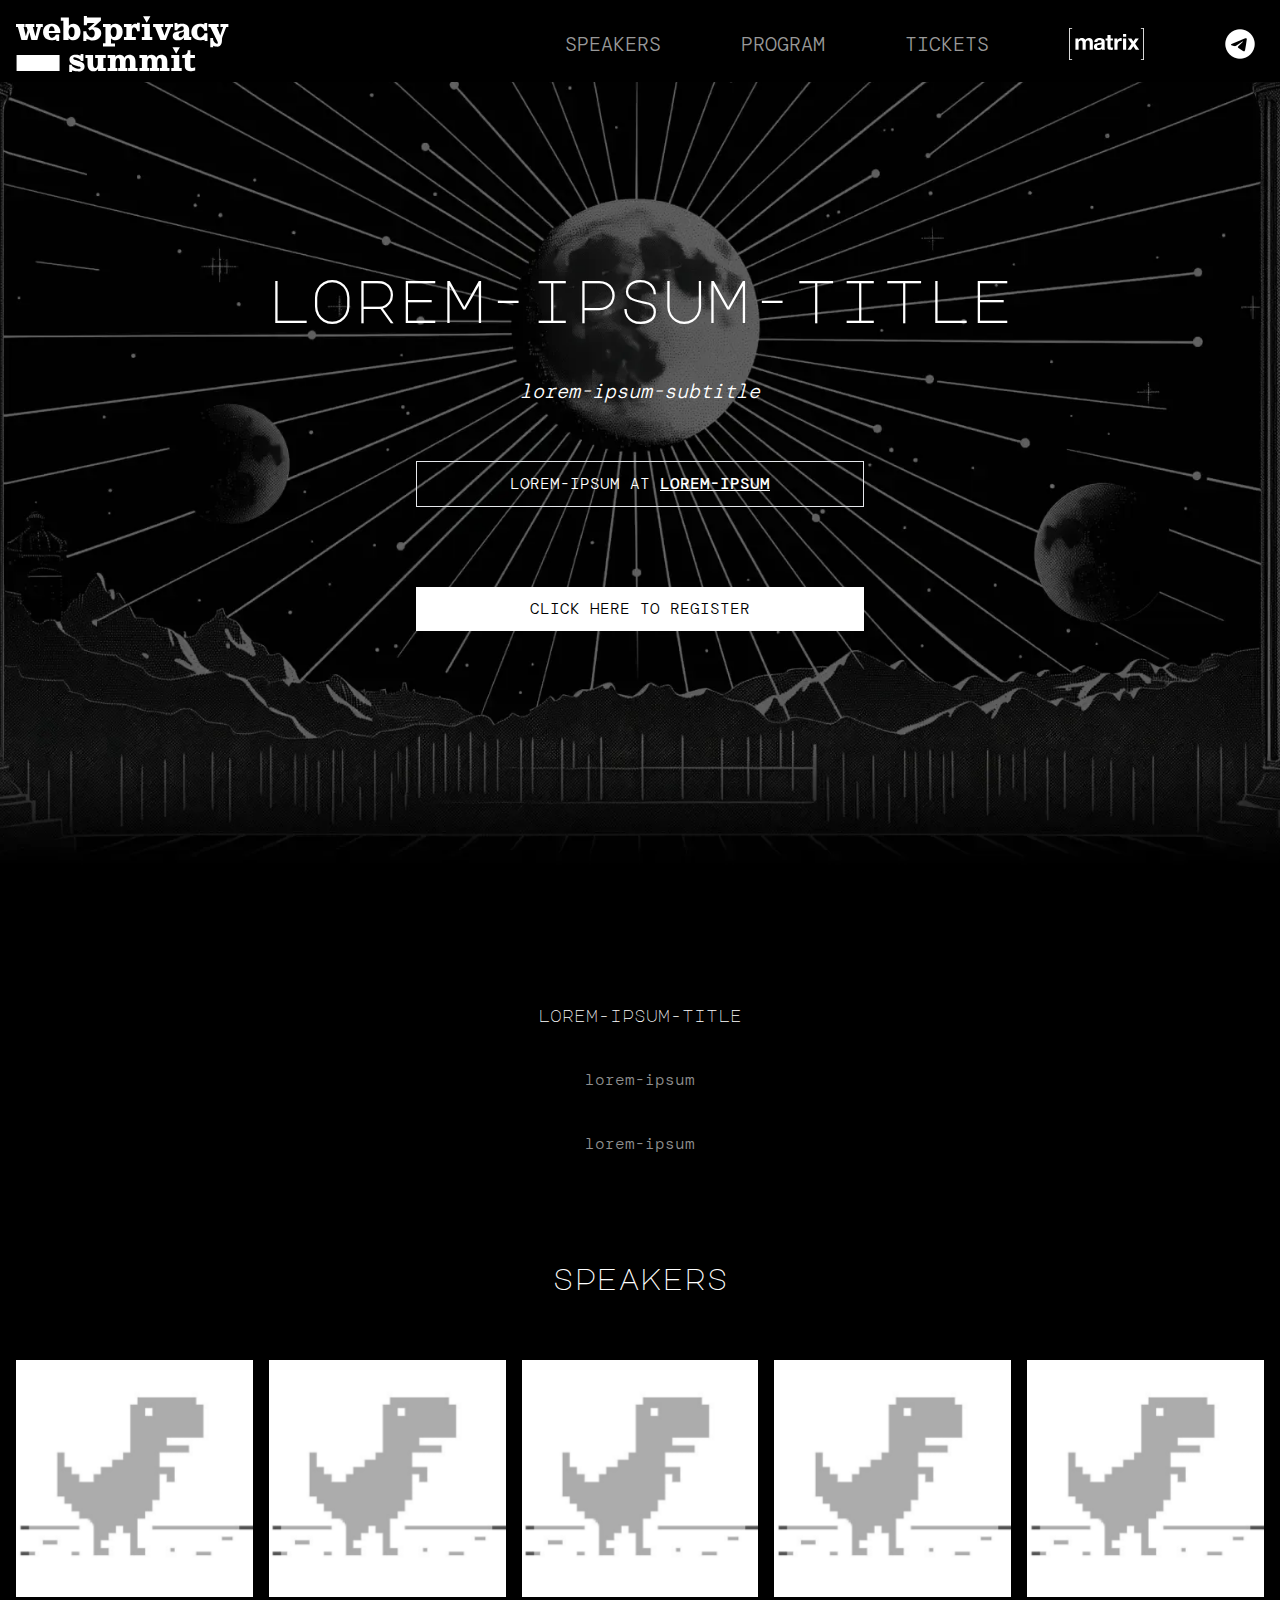
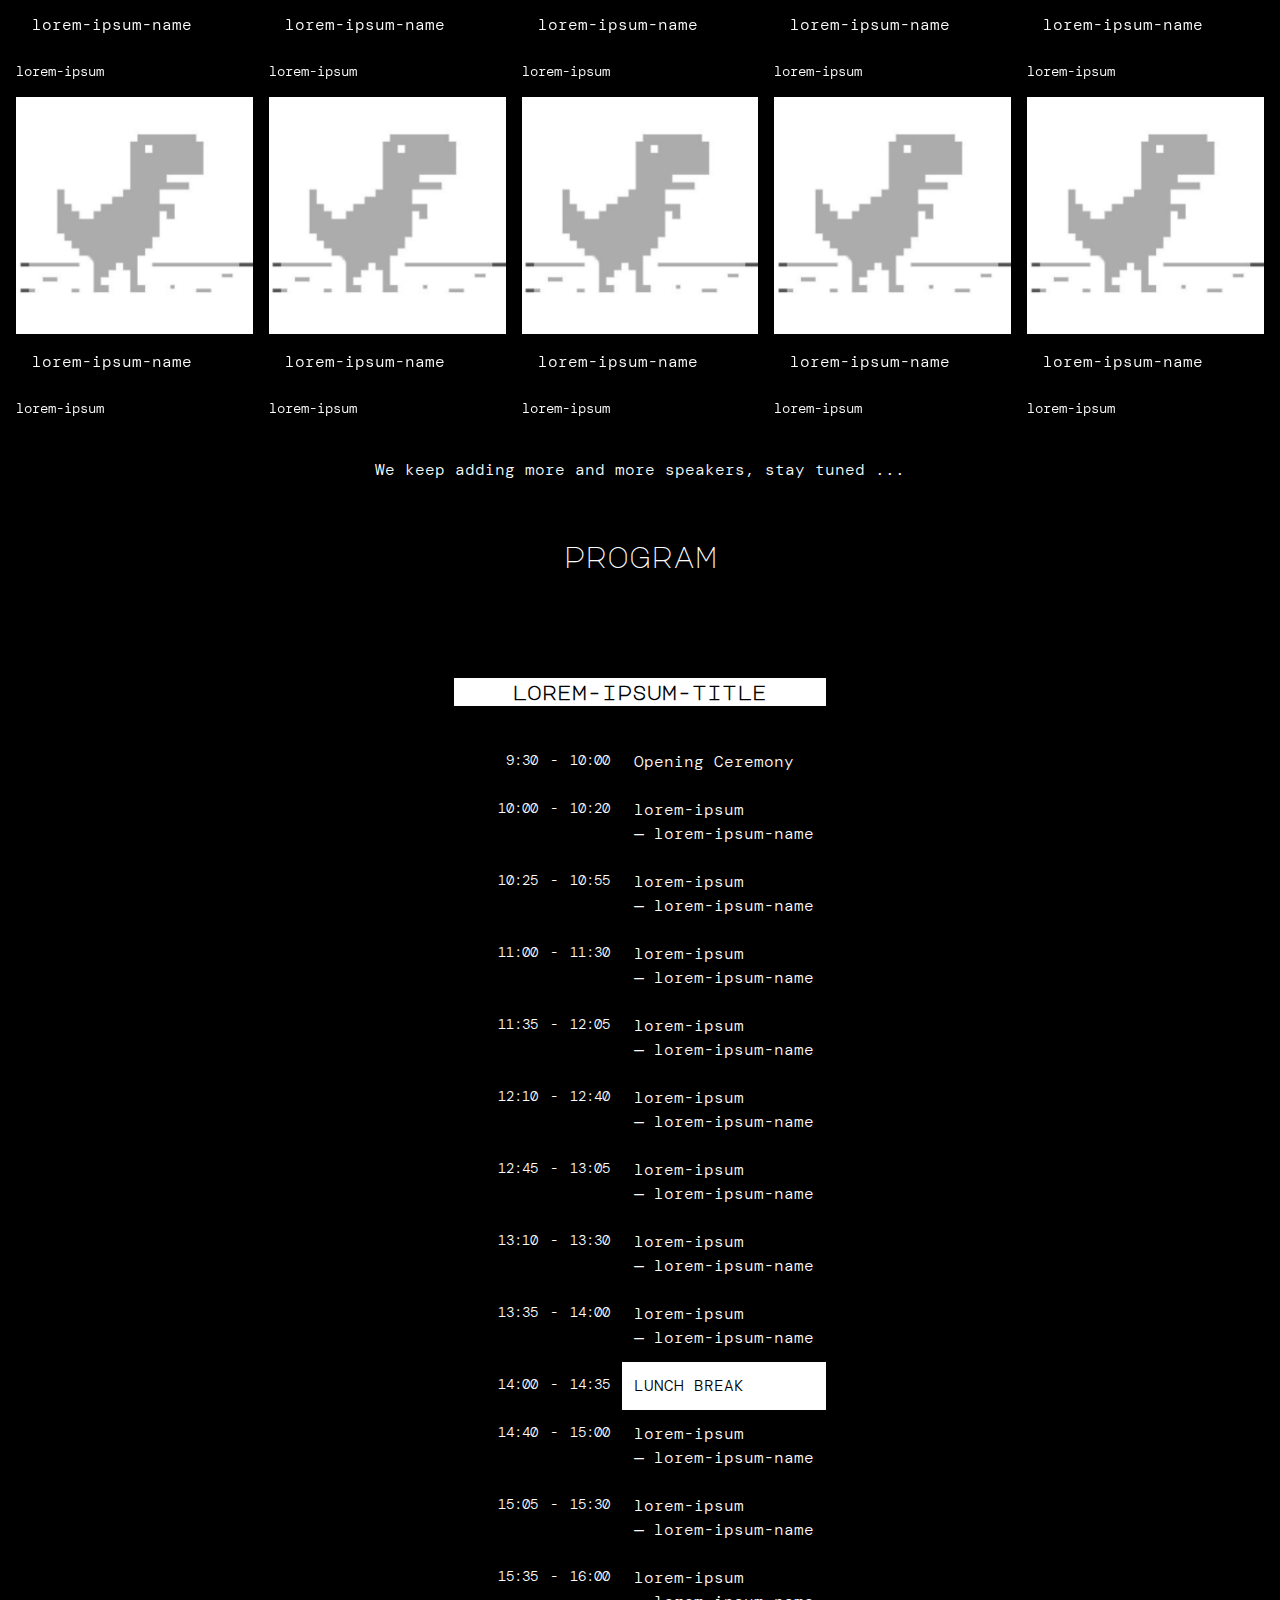
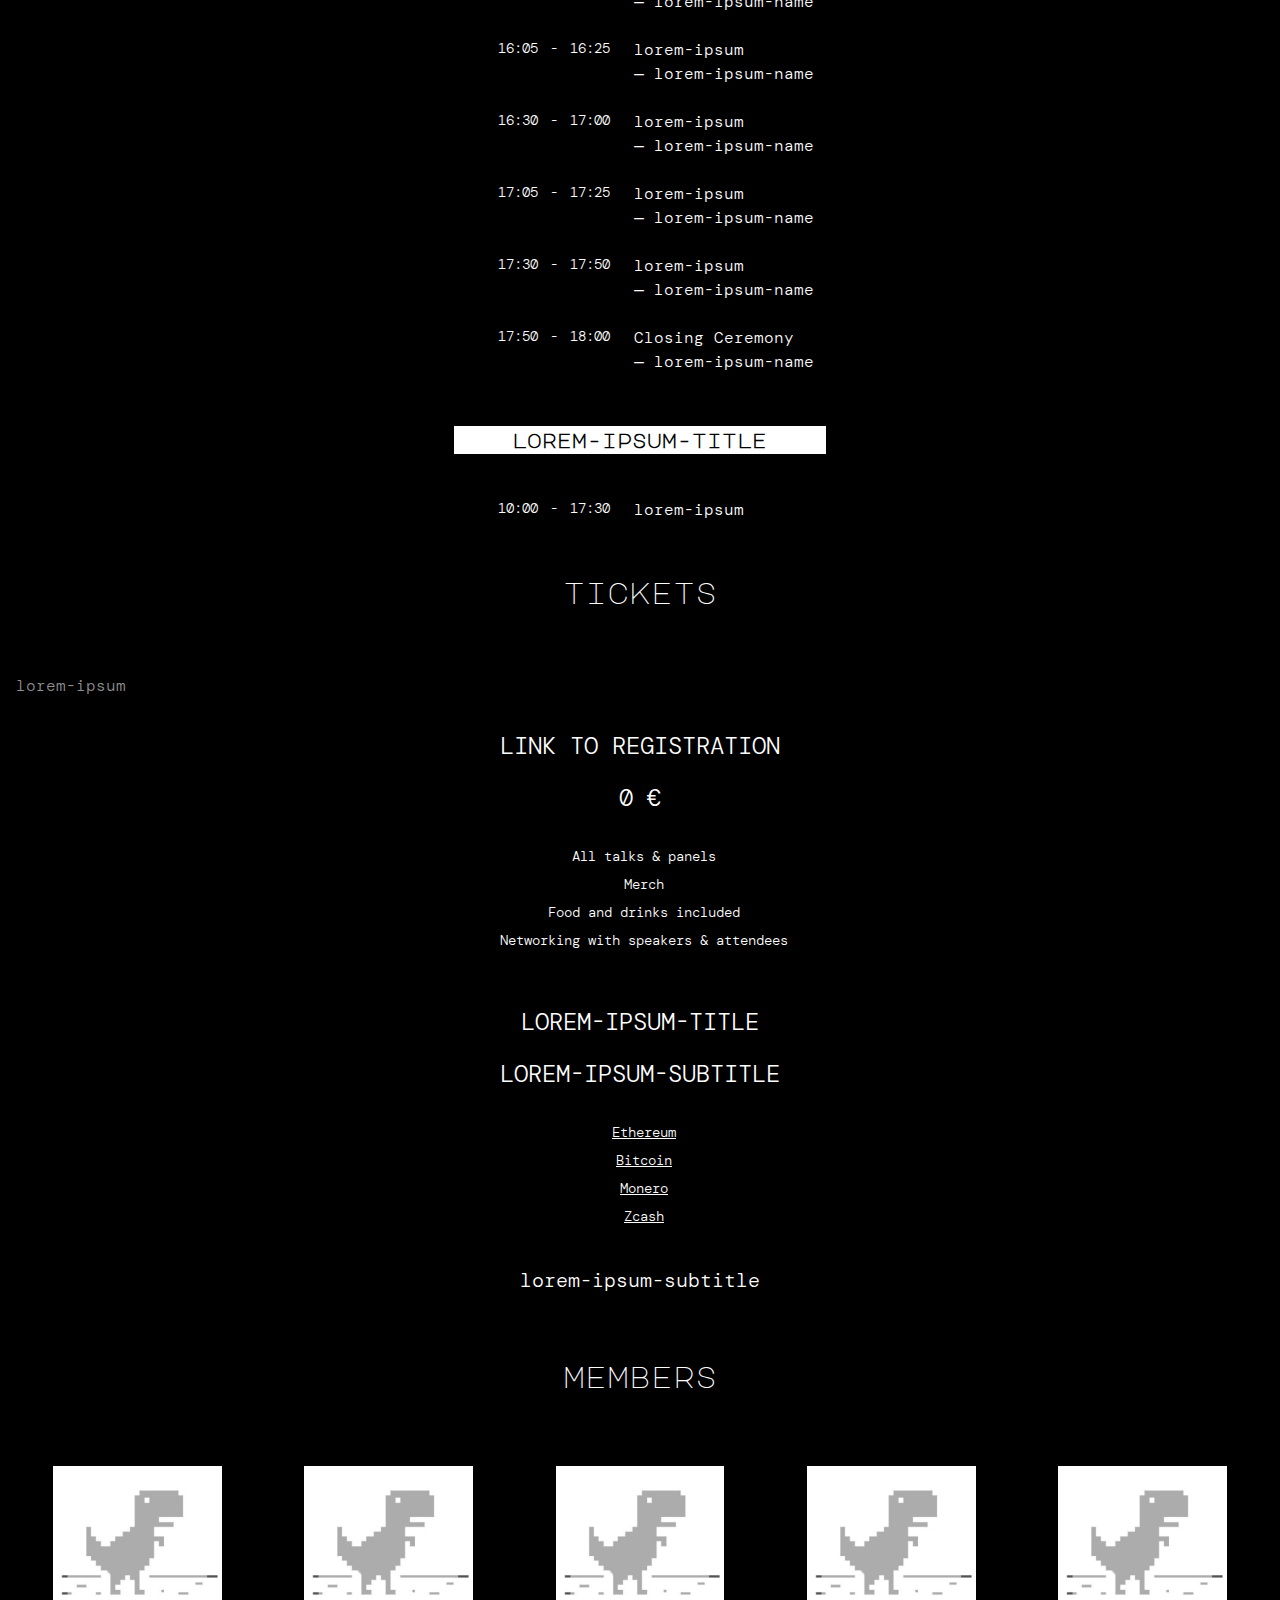
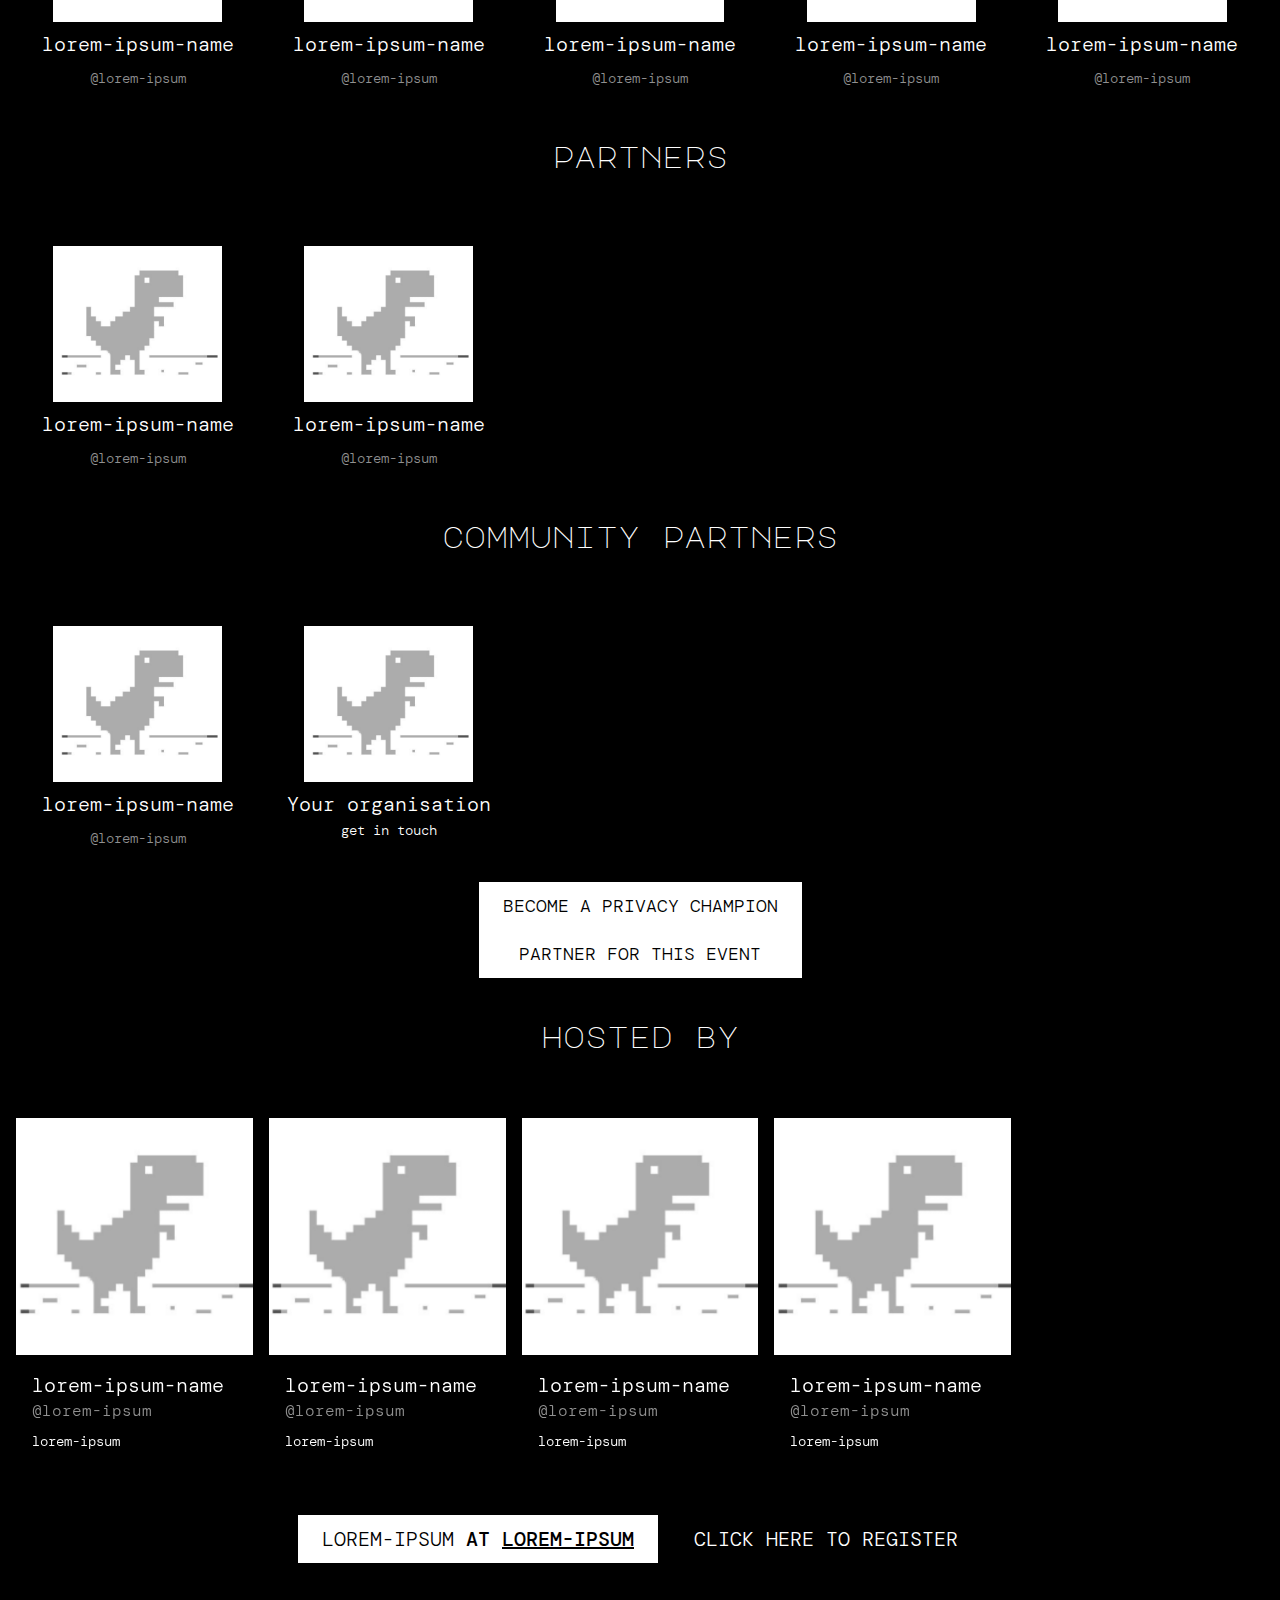
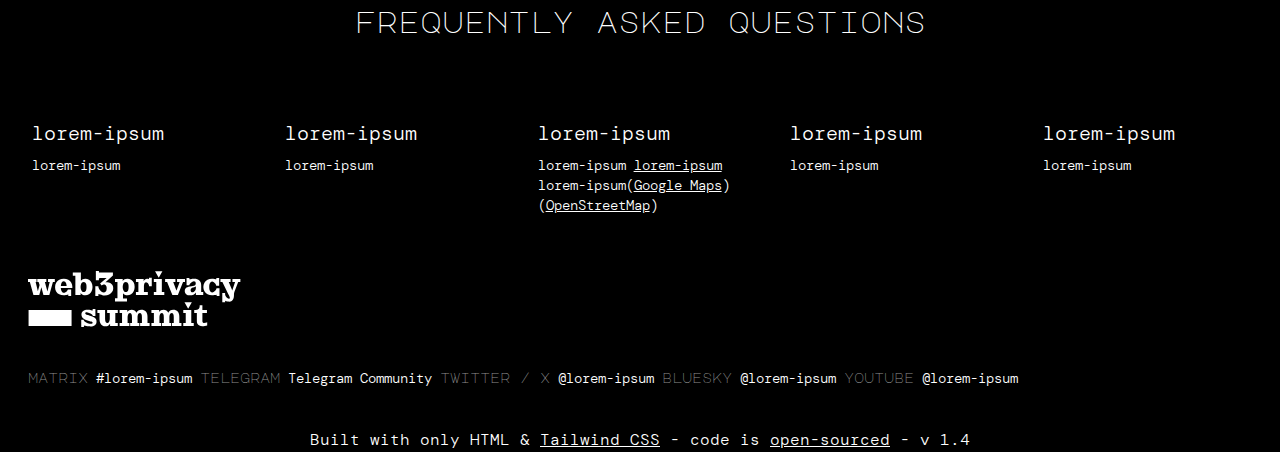
<file: index.html>
<!-- v 1.4 of code for events_web--> 
<!-- sauce: https://github.com/web3privacy/events_web -->
<!-- Placeholders (search and replace): lorem-ipsum / lorem-ipsum-name / lorem-ipsum-title / lorem-ipsum-subtitle --> 

<!DOCTYPE html>
<html lang="en">
  <head>
    <meta http-equiv="content-type" content="text/html; charset=UTF-8">
    <link rel="icon" href="./favicon.png">
    <meta name="viewport" content="width=device-width">
    <meta name="theme-color" content="#000000">
    <meta http-equiv="content-security-policy" content="script-src 'self'; form-action 'self';">
    <link href="./w3pevent.css" rel="stylesheet">
    <title>lorem-ipsum</title>
    <meta name="description" content="lorem-ipsum">
    <meta name="twitter:card" content="summary">
    <meta name="twitter:site" content="@lorem-ipsum">
    <meta name="twitter:title" content="lorem-ipsum">
    <meta name="twitter:description" content="lorem-ipsum">
    <meta name="twitter:image" content="https://lorem-ipsum">
    <meta name="og:url" content="https://lorem-ipsum">
    <meta name="og:title" content="lorem-ipsum">
    <meta name="og:description" content="lorem-ipsum">
    <meta name="og:image" content="https://lorem-ipsum">
  </head>
  <body>
    <div style="display: contents">
      <div class="relative w-full min-h-screen text-white">
        <div  id="header" class="fixed w-full h-18 z-40" style="top: 0px;">
          <div class="bg-black pb-0.5 pt-2">
            <div class="middle-pane-big">
              <div class="flex my-1">
                <div class="flex items-center gap-4 grow">
                  <div class="w-32 m-1">
                      <img src="./img/logo.svg" alt="lorem-ipsum">
                  </div>
                </div>
                <div class="flex items-center lg:gap-8 xl:gap-14 text-base darker">
                  <div class="lg:block m-1">
                    <a class="text-xl hover:underline" href="#speakers">SPEAKERS</a>
                  </div>
                  <div class="lg:block m-1">
                    <a class="text-xl hover:underline" href="#program">PROGRAM</a>
                  </div>
                  <div class="lg:block m-1">
                    <a class="text-xl hover:underline" href="https://lorem-ipsum">TICKETS</a>
                  </div>
                  <div class="lg:block m-1 hidden">
                    <a class="hover:underline external" href="https://matrix.to/#/lorem-ipsum">
                      <img class="inline" src="./img/matrix.svg" alt="matrix"></a>
                  </div>
                  <div class="lg:block m-1 hidden">
                    <a class="hover:underline external" href="https://t.me/lorem-ipsum">
                      <img class="inline" src="./img/telegram.png" alt="telegram"></a>
                    </div>
                  </div>
                </div>
              </div>
            </div>
       </div>
        <div id="intro" class="w-full h-screen bg-[url('./img/bg.webp')]">
          <div class="w-full h-full flex items-center text-center">
            <div class="mx-auto px-4">
              <div class="text-4xl md:text-6xl font-bold mb-4 md:mb-8 font-mono2 font-thin lowercase">lorem-ipsum-title</div>
              <div class="mt-12 text-xl mx-4"><p class="italic">lorem-ipsum-subtitle</p></div>
               <div class="mt-14 mb-16 uppercase" style="border-style: solid;border-color: #e5e7eb;border-width: 1px;margin-left: 20%;margin-right: 20%;margin-bottom: 5rem;">
                  <div class="px-6 py-2.5">
                    <span>lorem-ipsum</span> AT <a href="https://maps.app.goo.gl/lorem-ipsum" target="_blank" class="underline hover:no-underline font-medium">lorem-ipsum</a>
                  </div>
               </div>
               <div class="mt-16 bg-white text-black uppercase" style="margin-left: 20%;margin-right: 20%;">
                  <div class="px-6 py-2.5">
                    <span><a href="https://lu.ma/lorem-ipsum">Click here to register</a></span>
                 </div>
              </div>
            </div>
          </div>
        </div>
        <div id="about" class="bg-black text-center px-4">
            <div class="py-16 md:py-32 md:w-5/6 mx-auto text-mild">
              <p class="text-white font-mono2 lowercase py-10">lorem-ipsum-title</p>
              <div class="markdown multiline">
                <p>lorem-ipsum</p>
                <p>lorem-ipsum</p>
              </div>
            </div>
        </div>
        <div id="speakers" class="bg-black text-white px-4">
            <div class="section-header">Speakers</div>
            <div class="mt-12">
              <div class="grid gap-4 grid-cols-2 md:grid-cols-3 lg:grid-cols-5">
                 <div class="hover:bg-white hover:text-black person-item border border-white/30">
                    <div><img src="./img/lorem-ipsum.png" alt="speaker" class="aspect-square object-cover w-full"></div>
                      <div class="pb-4 px-4 mt-4 speaker-name">lorem-ipsum-name</div>
                      <div class="mt-2 text-sm markdown-basic">
                        <p>lorem-ipsum</p>
                      </div>
                    </div>
                <div class="hover:bg-white hover:text-black person-item border border-white/30">
                  <div><img src="./img/lorem-ipsum.png" alt="speaker" class="aspect-square object-cover w-full"></div>
                    <div class="pb-4 px-4 mt-4 speaker-name">lorem-ipsum-name</div>
                      <div class="mt-2 text-sm markdown-basic">
                        <p>lorem-ipsum</p>
                      </div>
                    </div>
                <div class="hover:bg-white hover:text-black person-item border border-white/30">
                  <div><img src="./img/lorem-ipsum.png" alt="speaker" class="aspect-square object-cover w-full"></div>
                    <div class="pb-4 px-4 mt-4 speaker-name">lorem-ipsum-name</div>
                      <div class="mt-2 text-sm markdown-basic">
                        <p>lorem-ipsum</p>
                      </div>
                    </div>
                <div class="hover:bg-white hover:text-black person-item border border-white/30">
                  <div><img src="./img/lorem-ipsum.png" alt="speaker" class="aspect-square object-cover w-full"></div>
                    <div class="pb-4 px-4 mt-4 speaker-name">lorem-ipsum-name</div>
                      <div class="mt-2 text-sm markdown-basic">
                        <p>lorem-ipsum</p>
                      </div>
                    </div>
                <div class="hover:bg-white hover:text-black person-item border border-white/30">
                  <div><img src="./img/lorem-ipsum.png" alt="speaker" class="aspect-square object-cover w-full"></div>
                    <div class="pb-4 px-4 mt-4 speaker-name">lorem-ipsum-name</div>
                      <div class="mt-2 text-sm markdown-basic">
                        <p>lorem-ipsum</p>
                      </div>
                    </div>
                <div class="hover:bg-white hover:text-black person-item border border-white/30">
                  <div><img src="./img/lorem-ipsum.png" alt="speaker" class="aspect-square object-cover w-full"></div>
                    <div class="pb-4 px-4 mt-4 speaker-name">lorem-ipsum-name</div>
                      <div class="mt-2 text-sm markdown-basic">
                        <p>lorem-ipsum</p>
                      </div>
                    </div>
                <div class="hover:bg-white hover:text-black person-item border border-white/30">
                  <div><img src="./img/lorem-ipsum.png" alt="speaker" class="aspect-square object-cover w-full"></div>
                    <div class="pb-4 px-4 mt-4 speaker-name">lorem-ipsum-name</div>
                      <div class="mt-2 text-sm markdown-basic">
                        <p>lorem-ipsum</p>
                      </div>
                    </div>
                <div class="hover:bg-white hover:text-black person-item border border-white/30">
                  <div><img src="./img/lorem-ipsum.png" alt="speaker" class="aspect-square object-cover w-full"></div>
                    <div class="pb-4 px-4 mt-4 speaker-name">lorem-ipsum-name</div>
                      <div class="mt-2 text-sm markdown-basic">
                        <p>lorem-ipsum</p>
                      </div>
                    </div>
                <div class="hover:bg-white hover:text-black person-item border border-white/30">
                  <div><img src="./img/lorem-ipsum.png" alt="speaker" class="aspect-square object-cover w-full"></div>
                    <div class="pb-4 px-4 mt-4 speaker-name">lorem-ipsum-name</div>
                      <div class="mt-2 text-sm markdown-basic">
                        <p>lorem-ipsum</p>
                      </div>
                    </div>
                <div class="hover:bg-white hover:text-black person-item border border-white/30">
                  <div><img src="./img/lorem-ipsum.png" alt="speaker" class="aspect-square object-cover w-full"></div>
                    <div class="pb-4 px-4 mt-4 speaker-name">lorem-ipsum-name</div>
                      <div class="mt-2 text-sm markdown-basic">
                        <p>lorem-ipsum</p>
                      </div>
                    </div>
                  </div>
                </div>
             <div class="text-center mt-10 mb-10">We keep adding more and more speakers, stay tuned ...</div>
          </div>
          <div id="program" class="bg-black text-white px-4">
             <div class="section-header">Program</div>
              <div class="program xl:flex gap-10 xl:gap-4">
                <div class="w-auto mb-10 xl:mb-0 mx-auto">
                  <div class="text-black bg-white text-center text-xl font-bold mb-4 mt-10 font-mono2 lowercase">lorem-ipsum-title</div>
                  <table class="mx-auto xl:max-w-5xl table-auto table-custom w-full mt-8">
                    <tbody>
                      <tr>
                        <td class="text-right time xl:whitespace-nowrap sm:w-16 xl:w-36 ">9:30 <div class="xl:inline-block hidden mx-1">-</div> 10:00 </td>
                        <td class="text-left">
                            <div>
                              <span>Opening Ceremony</span>
                            </div>
                            <div>
                          </div>
                        </td>
                      </tr>
                      <tr>
                        <td class="text-right time xl:whitespace-nowrap sm:w-16 xl:w-36 ">10:00 <div class="xl:inline-block hidden mx-1">-</div> 10:20 </td>
                        <td class="text-left">
                          <div>
                              <span>lorem-ipsum</span>
                            <div>― lorem-ipsum-name</div>
                        </div>
                        </td>
                      </tr>
                      <tr>
                        <td class="text-right time xl:whitespace-nowrap sm:w-16 xl:w-36 ">10:25 <div class="xl:inline-block hidden mx-1">-</div> 10:55 </td>
                        <td class="text-left">
                          <div>
                              <span>lorem-ipsum</span>
                               <div>― lorem-ipsum-name</div>
                        </div>
                      </td>
                      </tr>
                      <tr>
                        <td class="text-right time xl:whitespace-nowrap sm:w-16 xl:w-36 ">11:00 <div class="xl:inline-block hidden mx-1">-</div> 11:30 </td>
                        <td class="text-left">
                            <div>
                              <span>lorem-ipsum</span>
                                <div>― lorem-ipsum-name</div>
                         </div>
                        </td>
                      </tr>
                      <tr>
                        <td class="text-right time xl:whitespace-nowrap sm:w-16 xl:w-36 ">11:35 <div class="xl:inline-block hidden mx-1">-</div> 12:05 </td>
                        <td class="text-left">
                            <div>
                              <span>lorem-ipsum</span>
                                <div>― lorem-ipsum-name</div>
                      </div>
                      </td>
                     </tr>
                      <tr>
                        <td class="text-right time xl:whitespace-nowrap sm:w-16 xl:w-36 ">12:10 <div class="xl:inline-block hidden mx-1">-</div> 12:40 </td>
                        <td class="text-left">
                          <div>
                              <span>lorem-ipsum</span>
                                <div>― lorem-ipsum-name</div>
                        </div>
                        </td>
                      </tr>
                      <tr>
                        <td class="text-right time xl:whitespace-nowrap sm:w-16 xl:w-36 ">12:45 <div class="xl:inline-block hidden mx-1">-</div> 13:05 </td>
                        <td class="text-left">
                            <div>
                              <span>lorem-ipsum</span>
                            <div>― lorem-ipsum-name</div>
                         </div>
                        </td>
                      </tr>
                      <tr>
                        <td class="text-right time xl:whitespace-nowrap sm:w-16 xl:w-36 ">13:10 <div class="xl:inline-block hidden mx-1">-</div> 13:30 </td>
                        <td class="text-left">
                            <div>
                              <span>lorem-ipsum</span>
                            <div>― lorem-ipsum-name</div>
                          </div>
                        </td>
                      </tr>
                      <tr>
                        <td class="text-right time xl:whitespace-nowrap sm:w-16 xl:w-36 ">13:35 <div class="xl:inline-block hidden mx-1">-</div> 14:00 </td>
                        <td class="text-left">
                            <div>
                              <span>lorem-ipsum</span>
                            <div>― lorem-ipsum-name</div>
                         </div>
                       </td>
                      </tr>
                      <tr>
                        <td class="text-right time xl:whitespace-nowrap sm:w-16 xl:w-36 ">14:00 <div class="xl:inline-block hidden mx-1">-</div> 14:35 </td>
                        <td class="text-black bg-white text-left">
                            <div>
                              <span>LUNCH BREAK</span>
                          </div>
                        </td>
                      </tr>
                      <tr>
                        <td class="text-right time xl:whitespace-nowrap sm:w-16 xl:w-36 ">14:40 <div class="xl:inline-block hidden mx-1">-</div> 15:00 </td>
                        <td class="text-left">
                            <div>
                              <span>lorem-ipsum</span>
                            <div>― lorem-ipsum-name</div>
                           </div>
                        </td>
                      </tr>
                      <tr>
                        <td class="text-right time xl:whitespace-nowrap sm:w-16 xl:w-36 ">15:05 <div class="xl:inline-block hidden mx-1">-</div> 15:30 </td>
                        <td class="text-left">
                            <div>
                              <span>lorem-ipsum</span>
                            <div>― lorem-ipsum-name</div>
                          </div>
                        </td>
                      </tr>
                      <tr>
                        <td class="text-right time xl:whitespace-nowrap sm:w-16 xl:w-36 ">15:35 <div class="xl:inline-block hidden mx-1">-</div> 16:00 </td>
                        <td class="text-left">
                            <div>
                              <span>lorem-ipsum</span>
                            <div>― lorem-ipsum-name</div>
                          </div>
                        </td>
                      </tr>
                      <tr>
                        <td class="text-right time xl:whitespace-nowrap sm:w-16 xl:w-36 ">16:05 <div class="xl:inline-block hidden mx-1">-</div> 16:25 </td>
                        <td class="text-left">
                            <div>
                              <span>lorem-ipsum</span>
                            </div>
                            <div>― lorem-ipsum-name</div>
                        </td>
                      </tr>
                      <tr>
                        <td class="text-right time xl:whitespace-nowrap sm:w-16 xl:w-36 ">16:30 <div class="xl:inline-block hidden mx-1">-</div> 17:00 </td>
                        <td class="text-left">
                            <div>
                              <span>lorem-ipsum</span>
                            </div>
                            <div>― lorem-ipsum-name</div>
                        </td>
                      </tr>
                      <tr>
                        <td class="text-right time xl:whitespace-nowrap sm:w-16 xl:w-36 ">17:05 <div class="xl:inline-block hidden mx-1">-</div> 17:25 </td>
                        <td class="text-left">
                            <div>
                              <span>lorem-ipsum</span>
                            </div>
                            <div>― lorem-ipsum-name</div>
                        </td>
                      </tr>
                      <tr>
                        <td class="text-right time xl:whitespace-nowrap sm:w-16 xl:w-36 ">17:30 <div class="xl:inline-block hidden mx-1">-</div> 17:50 </td>
                        <td class="text-left">
                            <div>
                              <span>lorem-ipsum</span>
                            </div>
                            <div>― lorem-ipsum-name</div>
                        </td>
                      </tr>
                      <tr>
                        <td class="text-right time xl:whitespace-nowrap sm:w-16 xl:w-36 ">17:50 <div class="xl:inline-block hidden mx-1">-</div> 18:00 </td>
                        <td class="text-left">
                            <div>
                              <span>Closing Ceremony</span>
                            </div>
                            <div>― lorem-ipsum-name</div>
                        </td>
                      </tr>
                    </tbody>
                  </table>
             <div>
                <div class="w-auto mt-10 mb-10 xl:mb-0 mx-auto">
                  <div class="text-black bg-white text-center text-xl font-bold mb-4 font-mono2 lowercase">lorem-ipsum-title</div>
                  <table class="mx-auto xl:max-w-5xl table-auto table-custom w-full mt-8">
                    <tbody>
                      <tr>
                        <td class="text-right time xl:whitespace-nowrap sm:w-16 xl:w-36 ">10:00 <div class="xl:inline-block hidden mx-1">-</div> 17:30 </td>
                        <td class="text-left">
                            <div>
                              <span>lorem-ipsum</span>
                            </div>
                            <div>
                          </div>
                        </td>
                      </tr>
                    </tbody>
                  </table>
                </div>
              </div>
            </div>
          </div>
      </div>
          <div id="ticket" class="bg-black text-white px-4">
              <div class="section-header">Tickets</div>
              <div class="mt-10 mb-8 text-mild">lorem-ipsum</div>
                <div class="text-center text-2xl px-10 text-white hover:bg-white hover:text-black">
                    <div class="text-2xl uppercase ticket-title">
                      <a href="https://lorem-ipsum">Link to registration</a>
                    </div>
                    <div class="text-2xl mt-5 uppercase">
                      <a href="https://lorem-ipsum">0 €</a>
                    </div>
                    <ul class="mt-8 text-center px-6">
                      <li class="mb-2 pl-2 text-sm"><a href="https://lorem-ipsum">All talks &amp; panels</a></li>
                      <li class="mb-2 pl-2 text-sm"><a href="https://lorem-ipsum">Merch</a></li>
                      <li class="mb-2 pl-2 text-sm"><a href="https://lorem-ipsum">Food and drinks included</a></li>
                      <li class="mb-2 pl-2 text-sm"><a href="https://lorem-ipsum">Networking with speakers &amp; attendees</a></li>
                    </ul>
                  </div>
                </div>
                <div id="donation" class="text-center mt-14 text-2xl px-10 text-white hover:bg-white hover:text-black">
                    <div class="uppercase">
                      <p>lorem-ipsum-title</p>
                    </div>
                    <div class="uppercase mt-5">
                      <p>lorem-ipsum-subtitle</p>
                    </div>
                    <ul class="mt-8 text-center px-6">
                      <li class="underline mb-2 pl-2 text-sm"><a href="ethereum:0xlorem-ipsum">Ethereum</a></li>
                      <li class="underline mb-2 pl-2 text-sm"><a href="bitcoin:bc1lorem-ipsum">Bitcoin</a></li>
                      <li class="underline mb-2 pl-2 text-sm"><a href="monero:lorem-ipsum">Monero</a></li>
                      <li class="underline mb-2 pl-2 text-sm"><a href="zcash:zlorem-ipsum">Zcash</a></li>
                    </ul>
                  </div>
                </div>
          <div id="partners" class="mt-10 bg-black text-white px-4">
            <div class="pb-6 text-xl text-center">lorem-ipsum-subtitle</div>
             <div class="section-header">MEMBERS</div>
              <div class="grid grid-cols-2 md:grid-cols-3 lg:grid-cols-4 xl:grid-cols-5 gap-2 mb-6">
                <div class="partner-item text-center items-center p-2">
                  <div><a href="https://lorem-ipsum"><img src="./img/lorem-ipsum.png" alt="partner" class="partner-img aspect-[16/11] w-full h-full object-contain p-0"></a>
                    </div>
                  <div class="p-2 partner-text"><a href="https://lorem-ipsum" class="text-xl">lorem-ipsum-name</a>
                    </div>
                  <div><a href="https://twitter.com/@lorem-ipsum" class="text-sm text-mild">@lorem-ipsum</a>
                    </div>
                  </div>
                <div class="partner-item text-center items-center p-2">
                  <div><a href="https://lorem-ipsum"><img src="./img/lorem-ipsum.png" alt="partner" class="partner-img aspect-[16/11] w-full h-full object-contain p-0"></a>
                    </div>
                  <div class="p-2 partner-text"><a href="https://lorem-ipsum" class="text-xl">lorem-ipsum-name</a>
                    </div>
                  <div><a href="https://twitter.com/@lorem-ipsum" class="text-sm text-mild">@lorem-ipsum</a>
                    </div>
                  </div>
                <div class="partner-item text-center items-center p-2">
                  <div><a href="https://lorem-ipsum"><img src="./img/lorem-ipsum.png" alt="partner" class="partner-img aspect-[16/11] w-full h-full object-contain p-0"></a>
                    </div>
                  <div class="p-2 partner-text"><a href="https://lorem-ipsum" class="text-xl">lorem-ipsum-name</a>
                    </div>
                  <div><a href="https://twitter.com/@lorem-ipsum" class="text-sm text-mild">@lorem-ipsum</a>
                    </div>
                  </div>
                <div class="partner-item text-center items-center p-2">
                  <div><a href="https://lorem-ipsum"><img src="./img/lorem-ipsum.png" alt="partner" class="partner-img aspect-[16/11] w-full h-full object-contain p-0"></a>
                    </div>
                  <div class="p-2 partner-text"><a href="https://lorem-ipsum" class="text-xl">lorem-ipsum-name</a>
                    </div>
                  <div><a href="https://twitter.com/@lorem-ipsum" class="text-sm text-mild">@lorem-ipsum</a>
                    </div>
                  </div>
                <div class="partner-item text-center items-center p-2">
                  <div><a href="https://lorem-ipsum"><img src="./img/lorem-ipsum.png" alt="partner" class="partner-img aspect-[16/11] w-full h-full object-contain p-0"></a>
                    </div>
                  <div class="p-2 partner-text"><a href="https://lorem-ipsum" class="text-xl">lorem-ipsum-name</a>
                    </div>
                  <div><a href="https://twitter.com/@lorem-ipsum" class="text-sm text-mild">@lorem-ipsum</a>
                    </div>
                  </div>
              </div>
            <div class="section-header">PARTNERS</div>
              <div class="grid grid-cols-2 md:grid-cols-3 lg:grid-cols-4 xl:grid-cols-5 gap-2 mb-6">
                <div class="partner-item text-center items-center p-2">
                  <div><a href="https://lorem-ipsum"><img src="./img/lorem-ipsum.png" alt="partner" class="partner-img aspect-[16/11] w-full h-full object-contain p-0"></a>
                    </div>
                  <div class="p-2 partner-text"><a href="https://lorem-ipsum" class="text-xl">lorem-ipsum-name</a>
                    </div>
                  <div><a href="https://twitter.com/@lorem-ipsum" class="text-sm text-mild">@lorem-ipsum</a>
                    </div>
                  </div>
                <div class="partner-item text-center items-center p-2">
                  <div><a href="https://lorem-ipsum"><img src="./img/lorem-ipsum.png" alt="partner" class="partner-img aspect-[16/11] w-full h-full object-contain p-0"></a>
                    </div>
                  <div class="p-2 partner-text"><a href="https://lorem-ipsum" class="text-xl">lorem-ipsum-name</a>
                    </div>
                  <div><a href="https://twitter.com/@lorem-ipsum" class="text-sm text-mild">@lorem-ipsum</a>
                    </div>
                  </div>
              </div>
              <div class="section-header">COMMUNITY PARTNERS</div>
              <div class="grid grid-cols-2 md:grid-cols-3 lg:grid-cols-4 xl:grid-cols-5 gap-2 mb-6">
                <div class="partner-item text-center items-center p-2">
                  <div><a href="https://lorem-ipsum"><img src="./img/lorem-ipsum.png" alt="partner" class="partner-img aspect-[16/11] w-full h-full object-contain p-0"></a>
                    </div>
                  <div class="p-2 partner-text"><a href="https://lorem-ipsum" class="text-xl">lorem-ipsum-name</a>
                    </div>
                  <div><a href="https://twitter.com/@lorem-ipsum" class="text-sm text-mild">@lorem-ipsum</a>
                    </div>
                  </div>
                <div class="partner-item text-center items-center p-2">
                  <div>
                    <a href="https://web3privacy.info/">
                      <img src="./img/lorem-ipsum.png" alt="partner" class="partner-img aspect-[16/11] w-full h-full object-contain p-0">
                    </a>
                  </div>
                  <div class="p-2 partner-text">
                    <div>
                      <a href="mailto:lorem-ipsum" class="text-xl">Your organisation</a>
                    </div>
                    <div>
                      <a href="mailto:lorem-ipsum" class="text-sm text-mild">get in touch</a>
                    </div>
                  </div>
                </div>
              </div>
          </div>
  <div id="cta-partner" class="text-center text-lg uppercase">
     <div class="inline-block bg-white text-black font-medium md:w-auto w-3/4">
       <div class="px-6 py-2.5 hover:bg-black hover:text-white">
         <span><a href="mailto:lorem-ipsum">BECOME A PRIVACY CHAMPION</a></span>
         </div>
             <div class="px-6 py-2.5 hover:bg-black hover:text-white">
               <span><a href="mailto:lorem-ipsum">PARTNER FOR THIS EVENT</a></span>
         </div>
        </div>
      </div>
     <div class="bg-black text-white px-4" id="hosts">
        <div class="section-header">Hosted by</div>
            <div class="mx-auto">
               <div class="grid gap-4 grid-cols-2 md:grid-cols-3 lg:grid-cols-5">
                  <div class="hover:bg-white hover:text-black person-item border border-white/30">
                    <div><img src="./img/lorem-ipsum.png" alt="speaker" class="aspect-square object-cover w-full"></div>
                    <div class="pb-4 px-4">
                      <div class="mt-4 text-xl">lorem-ipsum-name</div>
                      <div class="text-mild"><a href="https://twitter.com/lorem-ipsum" class="hover:underline" target="_blank">@lorem-ipsum</a></div>
                      <div class="mt-2 text-sm markdown-basic">
                        <p>lorem-ipsum</a></p>
                      </div>
                    </div>
                  </div>
                 <div class="hover:bg-white hover:text-black person-item border border-white/30">
                    <div><img src="./img/lorem-ipsum.png" alt="speaker" class="aspect-square object-cover w-full"></div>
                    <div class="pb-4 px-4">
                      <div class="mt-4 text-xl">lorem-ipsum-name</div>
                      <div class="text-mild"><a href="https://twitter.com/lorem-ipsum" class="hover:underline" target="_blank">@lorem-ipsum</a></div>
                      <div class="mt-2 text-sm markdown-basic">
                        <p>lorem-ipsum</a></p>
                      </div>
                    </div>
                  </div>
                 <div class="hover:bg-white hover:text-black person-item border border-white/30">
                    <div><img src="./img/lorem-ipsum.png" alt="speaker" class="aspect-square object-cover w-full"></div>
                    <div class="pb-4 px-4">
                      <div class="mt-4 text-xl">lorem-ipsum-name</div>
                      <div class="text-mild"><a href="https://twitter.com/lorem-ipsum" class="hover:underline" target="_blank">@lorem-ipsum</a></div>
                      <div class="mt-2 text-sm markdown-basic">
                        <p>lorem-ipsum</a></p>
                      </div>
                    </div>
                  </div>
                 <div class="hover:bg-white hover:text-black person-item border border-white/30">
                    <div><img src="./img/lorem-ipsum.png" alt="speaker" class="aspect-square object-cover w-full"></div>
                    <div class="pb-4 px-4">
                      <div class="mt-4 text-xl">lorem-ipsum-name</div>
                      <div class="text-mild"><a href="https://twitter.com/lorem-ipsum" class="hover:underline" target="_blank">@lorem-ipsum</a></div>
                      <div class="mt-2 text-sm markdown-basic">
                        <p>lorem-ipsum</a></p>
                      </div>
                    </div>
                  </div>  
                </div>
              </div>
          </div>
    <div id="cta-footer" class="items-center text-center text-lg md:text-xl uppercase mt-12">
         <div class="inline-block bg-white text-black font-medium md:w-auto w-3/4">
             <div class="px-6 py-2.5 inline-block font-medium">
               <span>lorem-ipsum</span> AT <a href="https://maps.app.goo.gl/lorem-ipsum" target="_blank" class="underline hover:no-underline font-medium">lorem-ipsum</a></div>
              </div>
          <div class="inline-block bg-black text-white font-medium md:w-auto w-3/4">
         <div class="px-6 py-2.5 inline-block font-medium hover:bg-white hover:text-black"><a href="https://lu.ma/lorem-ipsum">Click here to register</a>
        </div>
       </div>
      </div>
        <div  id="faq" class="text-white px-4">
          <div class="section-header">FREQUENTLY ASKED QUESTIONS</div>
            <div class="mx-auto">
              <div class="grid gap-4 grid-cols-2 md:grid-cols-3 lg:grid-cols-5">
                <div class="hover:bg-white hover:text-black">
                  <div class="pb-4 px-4">
                    <div class="mt-4 text-xl">lorem-ipsum</div>
                    <div class="mt-2 text-sm">
                      <p>lorem-ipsum</p>
                    </div>
                  </div>
                </div>
                <div class="hover:bg-white hover:text-black">
                  <div class="pb-4 px-4">
                    <div class="mt-4 text-xl">lorem-ipsum</div>
                    <div class="mt-2 text-sm text">
                      <p>lorem-ipsum</p>
                    </div>
                  </div>
                </div>
                <div class="hover:bg-white hover:text-black">
                  <div class="pb-4 px-4">
                    <div class="mt-4 text-xl">lorem-ipsum</div>
                    <div class="mt-2 text-sm">
                      <p>lorem-ipsum <a class="underline external" href="https://lorem-ipsum">lorem-ipsum</a> lorem-ipsum(<a class="underline external" href="https://maps.app.goo.gl/lorem-ipsum">Google Maps</a>) (<a class="underline external" href="https://www.openstreetmap.org/node/lorem-ipsum">OpenStreetMap</a>)</p>
                    </div>
                  </div>
                </div>
                <div class="hover:bg-white hover:text-black">
                 <div class="pb-4 px-4">
                      <div class="mt-4 text-xl">lorem-ipsum</div>
                      <div class="mt-2 text-sm">
                        <p>lorem-ipsum</a></p>
                      </div>
                    </div>
                </div>
                <div class="hover:bg-white hover:text-black">
                 <div class="pb-4 px-4">
                      <div class="mt-4 text-xl">lorem-ipsum</div>
                      <div class="mt-2 text-sm">
                        <p>lorem-ipsum</a></p>
                      </div>
                    </div>
                </div>
          </div>
     <footer>
           <div class="text-center middle-pane-big pt-10 mx-auto">
                    <a href="https://lorem-ipsum">
                      <img src="./img/logo.svg" alt="lorem-ipsum">
                    </a>
                </div>
                <div class="text-center middle-pane-big pt-10 mx-auto">
                  <div class="text-sm flex flex-wrap gap-2 text-mild">
                    <div>
                      <span class="font-mono2 lowercase">Matrix</span>
                      <a href="https://matrix.to/#/lorem-ipsum" class="external text-md no-underline hover:underline" target="_blank">#lorem-ipsum</a>
                    </div>
                    <div>
                      <span class="font-mono2 lowercase">Telegram</span>
                      <a href="https://t.me/lorem-ipsum" class="external text-md no-underline hover:underline" target="_blank">Telegram Community</a>
                    </div>
                    <div>
                      <span class="font-mono2 lowercase">Twitter / X</span>
                      <a href="https://twitter.com/lorem-ipsum" class="text-md no-underline hover:underline external" target="_blank">@lorem-ipsum</a>
                    </div>
                    <div>
                      <span class="font-mono2 lowercase">Bluesky</span>
                      <a href="https://staging.bsky.app/profile/lorem-ipsum" class="external text-md no-underline hover:underline" target="_blank">@lorem-ipsum</a>
                    </div>
                    <div>
                      <span class="font-mono2 lowercase">Youtube</span>
                      <a href="https://www.youtube.com/@lorem-ipsum" class="external text-md no-underline hover:underline" target="_blank">@lorem-ipsum</a>
                    </div>
                  </div>
                </div>
              <div class="text-center middle-pane-big pt-10 mx-auto font-mono2">
                <p>Built with only HTML & <a href="https://tailwindcss.com/">Tailwind CSS</a> - code is <a href="https://github.com/web3privacy/events_web">open-sourced</a> - v 1.4</p>
              </div>
    </footer>
  </div>
</div>
</body>
</html>
</file>
<file: w3pevent.css>
/* v0.8 of CSS stylesheet for the Web3Privacy Events websites - source: https://github.com/web3privacy/events_web */
/* major-mono-display-regular - latin */
@font-face {
	font-family: 'Major Mono Display';
	font-style: normal;
	font-weight: 400;
	src: url('/fonts/major-mono-display-v13-latin-regular.eot'); /* IE9 Compat Modes */
	src: url('/fonts/major-mono-display-v13-latin-regular.eot?#iefix') format('embedded-opentype'), 
		 url('/fonts/major-mono-display-v13-latin-regular.woff2') format('woff2'), 
		 url('/fonts/major-mono-display-v13-latin-regular.woff') format('woff'), 
		 url('/fonts/major-mono-display-v13-latin-regular.ttf') format('truetype'), 
		 url('/fonts/major-mono-display-v13-latin-regular.svg#MajorMonoDisplay') format('svg'); /* Legacy iOS */
}

/* dm-mono-300 - latin */
@font-face {
	font-family: 'DM Mono';
	font-style: normal;
	font-weight: 300;
	src: url('/fonts/dm-mono-v11-latin-300.eot'); /* IE9 Compat Modes */
	src: url('/fonts/dm-mono-v11-latin-300.eot?#iefix') format('embedded-opentype'), 
		 url('/fonts/dm-mono-v11-latin-300.woff2') format('woff2'), 
		 url('/fonts/dm-mono-v11-latin-300.woff') format('woff'), 
		 url('/fonts/dm-mono-v11-latin-300.ttf') format('truetype'), 
		 url('/fonts/dm-mono-v11-latin-300.svg#DMMono') format('svg'); /* Legacy iOS */
  }
  /* dm-mono-regular - latin */
  @font-face {
	font-family: 'DM Mono';
	font-style: normal;
	font-weight: 400;
	src: url('/fonts/dm-mono-v11-latin-regular.eot'); /* IE9 Compat Modes */
	src: url('/fonts/dm-mono-v11-latin-regular.eot?#iefix') format('embedded-opentype'), 
		 url('/fonts/dm-mono-v11-latin-regular.woff2') format('woff2'), 
		 url('/fonts/dm-mono-v11-latin-regular.woff') format('woff'), 
		 url('/fonts/dm-mono-v11-latin-regular.ttf') format('truetype'), 
		 url('/fonts/dm-mono-v11-latin-regular.svg#DMMono') format('svg'); /* Legacy iOS */
  }
  /* dm-mono-500 - latin */
  @font-face {
	font-family: 'DM Mono';
	font-style: normal;
	font-weight: 500;
	src: url('/fonts/dm-mono-v11-latin-500.eot'); /* IE9 Compat Modes */
	src: url('/fonts/dm-mono-v11-latin-500.eot?#iefix') format('embedded-opentype'), 
		 url('/fonts/dm-mono-v11-latin-500.woff2') format('woff2'), 
		 url('/fonts/dm-mono-v11-latin-500.woff') format('woff'), 
		 url('/fonts/dm-mono-v11-latin-500.ttf') format('truetype'), 
		 url('/fonts/dm-mono-v11-latin-500.svg#DMMono') format('svg'); /* Legacy iOS */
  }

/* ! tailwindcss v3.2.6 | MIT License | https://tailwindcss.com */

/*
1. Prevent padding and border from affecting element width. (https://github.com/mozdevs/cssremedy/issues/4)
2. Allow adding a border to an element by just adding a border-width. (https://github.com/tailwindcss/tailwindcss/pull/116)
*/

::before,
::after {
  box-sizing: border-box; /* 1 */
  border-width: 0; /* 2 */
  border-style: solid; /* 2 */
  border-color: #e5e7eb; /* 2 */
}

::before,
::after {
}

/*
1. Use a consistent sensible line-height in all browsers.
2. Prevent adjustments of font size after orientation changes in iOS.
3. Use a more readable tab size.
4. Use the user's configured `sans` font-family by default.
5. Use the user's configured `sans` font-feature-settings by default.
*/

html {
  line-height: 1.5; /* 1 */
  -moz-tab-size: 4; /* 3 */
  -o-tab-size: 4;
     tab-size: 4; /* 3 */
  font-family: ui-sans-serif, system-ui, -apple-system, BlinkMacSystemFont, "Segoe UI", Roboto, "Helvetica Neue", Arial, "Noto Sans", sans-serif, "Apple Color Emoji", "Segoe UI Emoji", "Segoe UI Symbol", "Noto Color Emoji"; /* 4 */
  font-feature-settings: normal; /* 5 */
}

/*
1. Remove the margin in all browsers.
2. Inherit line-height from `html` so users can set them as a class directly on the `html` element.
*/

body {
  margin: 0; /* 1 */
  line-height: inherit; /* 2 */
}

/*
1. Add the correct height in Firefox.
2. Correct the inheritance of border color in Firefox. (https://bugzilla.mozilla.org/show_bug.cgi?id=190655)
3. Ensure horizontal rules are visible by default.
*/

hr {
  height: 0; /* 1 */
  color: inherit; /* 2 */
  border-top-width: 1px; /* 3 */
}

/*
Reset links to optimize for opt-in styling instead of opt-out.
*/

a {
  color: inherit;
  text-decoration: inherit;
}

/*
Add the correct font weight in Edge and Safari.
*/

b,
strong {
  font-weight: bolder;
}

/*
1. Use the user's configured `mono` font family by default.
2. Correct the odd `em` font sizing in all browsers.
*/

code,
kbd,
samp,
pre {
  font-family: DM Mono, ui-monospace, SFMono-Regular, Menlo, Monaco, Consolas, "Liberation Mono", "Courier New", monospace; /* 1 */
  font-size: 1em; /* 2 */
}

/*
Add the correct font size in all browsers.
*/

small {
  font-size: 80%;
}

/*
Prevent `sub` and `sup` elements from affecting the line height in all browsers.
*/

sub,
sup {
  font-size: 75%;
  line-height: 0;
  position: relative;
  vertical-align: baseline;
}

sub {
  bottom: -0.25em;
}

sup {
  top: -0.5em;
}

/*
1. Remove text indentation from table contents in Chrome and Safari. (https://bugs.chromium.org/p/chromium/issues/detail?id=999088, https://bugs.webkit.org/show_bug.cgi?id=201297)
2. Correct table border color inheritance in all Chrome and Safari. (https://bugs.chromium.org/p/chromium/issues/detail?id=935729, https://bugs.webkit.org/show_bug.cgi?id=195016)
3. Remove gaps between table borders by default.
*/

table {
  text-indent: 0; /* 1 */
  border-color: inherit; /* 2 */
  border-collapse: collapse; /* 3 */
}

/*
1. Change the font styles in all browsers.
2. Remove the margin in Firefox and Safari.
3. Remove default padding in all browsers.
*/

button,
input,
optgroup,
select,
textarea {
  font-family: inherit; /* 1 */
  font-size: 100%; /* 1 */
  font-weight: inherit; /* 1 */
  line-height: inherit; /* 1 */
  color: inherit; /* 1 */
  margin: 0; /* 2 */
  padding: 0; /* 3 */
}

/*
Remove the inheritance of text transform in Edge and Firefox.
*/

button,
select {
  text-transform: none;
}

/*
1. Correct the inability to style clickable types in iOS and Safari.
2. Remove default button styles.
*/

/*
Use the modern Firefox focus style for all focusable elements.
*/

:-moz-focusring {
  outline: auto;
}

/*
Remove the additional `:invalid` styles in Firefox. (https://github.com/mozilla/gecko-dev/blob/2f9eacd9d3d995c937b4251a5557d95d494c9be1/layout/style/res/forms.css#L728-L737)
*/

:-moz-ui-invalid {
  box-shadow: none;
}

/*
Add the correct vertical alignment in Chrome and Firefox.
*/

progress {
  vertical-align: baseline;
}

/*
Correct the cursor style of increment and decrement buttons in Safari.
*/

::-webkit-inner-spin-button,
::-webkit-outer-spin-button {
  height: auto;
}

/*
1. Correct the odd appearance in Chrome and Safari.
2. Correct the outline style in Safari.
*/

/*
Remove the inner padding in Chrome and Safari on macOS.
*/


/*
1. Correct the inability to style clickable types in iOS and Safari.
2. Change font properties to `inherit` in Safari.
*/


/*
Add the correct display in Chrome and Safari.
*/

summary {
  display: list-item;
}

/*
Removes the default spacing and border for appropriate elements.
*/

blockquote,
dl,
dd,
h1,
h2,
h3,
h4,
h5,
h6,
hr,
figure,
p,
pre {
  margin: 0;
}

fieldset {
  margin: 0;
  padding: 0;
}

legend {
  padding: 0;
}

ol,
ul,
menu {
  list-style: none;
  margin: 0;
  padding: 0;
}

/*
Prevent resizing textareas horizontally by default.
*/

textarea {
  resize: vertical;
}

/*
1. Reset the default placeholder opacity in Firefox. (https://github.com/tailwindlabs/tailwindcss/issues/3300)
2. Set the default placeholder color to the user's configured gray 400 color.
*/

input::-moz-placeholder, textarea::-moz-placeholder {
  opacity: 1; /* 1 */
  color: #9ca3af; /* 2 */
}

input::placeholder,
textarea::placeholder {
  opacity: 1; /* 1 */
  color: #9ca3af; /* 2 */
}

/*
Set the default cursor for buttons.
*/

button,
[role="button"] {
  cursor: pointer;
}

/*
Make sure disabled buttons don't get the pointer cursor.
*/

:disabled {
  cursor: default;
}

/*
1. Make replaced elements `display: block` by default. (https://github.com/mozdevs/cssremedy/issues/14)
2. Add `vertical-align: middle` to align replaced elements more sensibly by default. (https://github.com/jensimmons/cssremedy/issues/14#issuecomment-634934210)
   This can trigger a poorly considered lint error in some tools but is included by design.
*/

img,
svg,
video,
canvas,
audio,
iframe,
embed,
object {
  display: block; /* 1 */
}

/*
Constrain images and videos to the parent width and preserve their intrinsic aspect ratio. (https://github.com/mozdevs/cssremedy/issues/14)
*/

img,
video {
  max-width: 100%;
  height: auto;
}

/* Make elements with the HTML hidden attribute stay hidden by default */

::backdrop {
}
body {
	bg-opacity: 1;
	background-color: #000000;
}
* {
	font-family: DM Mono, ui-monospace, SFMono-Regular, Menlo, Monaco, Consolas, "Liberation Mono", "Courier New", monospace;
	font-weight: 300;
}
#header-shade {
	height: 2.5rem;
	background-image: none;
}
footer a,
	.markdown a {
	color: #FFFFFF;
	text-decoration-line: underline;
}
footer a:hover,
	.markdown a:hover {
	text-decoration-line: none;
}
.markdown-basic a {
	text-decoration-line: underline;
}
.markdown-basic a:hover {
	text-decoration-line: none;
}
.markdown.multiline > p:not(:last-child) {
	margin-bottom: 2.5rem;
}
.middle-pane-medium {
	margin-left: auto;
	margin-right: auto;
	max-width: 80rem;
	padding-left: 0.75rem;
	padding-right: 0.75rem;
}
@media (min-width: 1280px) {
	.middle-pane-medium {
		padding-left: 0px;
		padding-right: 0px;
	}
}
.middle-pane-big {
	margin-left: auto;
	margin-right: auto;
	max-width: 1536px;
	padding-left: 0.75rem;
	padding-right: 0.75rem;
}
@media (min-width: 1536px) {
	.middle-pane-big {
		padding-left: 0px;
		padding-right: 0px;
	}
}
.button {
		/*@apply px-3 py-1.5 text-black bg-white border border-black cursor-pointer;*/
		cursor: pointer;
		border-width: 1px;
		border-opacity: 1;
		border-color: #FFFFFF;
		bg-opacity: 1;
		background-color: #000000;
		padding-left: 1.25rem;
		padding-right: 1.25rem;
		padding-top: 0.5rem;
		padding-bottom: 0.5rem;
		text-transform: uppercase;
		color: #FFFFFF;
		text-decoration-line: none;
		transition-property: all;
		transition-timing-function: cubic-bezier(0.4, 0, 0.2, 1);
		transition-duration: 150ms;
	}
.button:hover,
	.button-inactive {
	border-width: 1px;
	border-opacity: 1;
	border-color: #000000;
	bg-opacity: 1;
	background-color: #FFFFFF;
	color: #000000;
	text-decoration-line: none;
}
.button:hover.button-inactive {
	cursor: default;
	border-opacity: 1;
	border-color: #4B5563;
	color: #4B5563;
}
.button-inverse {
	cursor: pointer;
	border-width: 1px;
	border-opacity: 1;
	border-color: #000000;
	bg-opacity: 1;
	background-color: #000000;
	padding-left: 1.25rem;
	padding-right: 1.25rem;
	padding-top: 0.5rem;
	padding-bottom: 0.5rem;
	color: #FFFFFF;
}
.button-inverse:hover {
	border-width: 1px;
	border-opacity: 1;
	border-color: #000000;
	bg-opacity: 1;
	background-color: #FFFFFF;
	color: #000000;
}
.section-header {
	margin-bottom: 2rem;
	margin-top: 1.5rem;
	text-align: center;
	border-top-width: 2px;
	padding-top: 1rem;
	font-family: Major Mono Display, ui-monospace, SFMono-Regular, Menlo, Monaco, Consolas, "Liberation Mono", "Courier New", monospace;
	font-size: 1.25rem;
	line-height: 1.75rem;
	font-weight: 300;
	text-transform: lowercase;
}
@media (min-width: 768px) {
	.section-header {
		margin-bottom: 4rem;
		font-size: 1.875rem;
		line-height: 2.25rem;
	}
}
.section-subheader {
	margin-bottom: 1rem;
	font-family: Major Mono Display, ui-monospace, SFMono-Regular, Menlo, Monaco, Consolas, "Liberation Mono", "Courier New", monospace;
	font-size: 1.5rem;
	line-height: 2rem;
	text-transform: lowercase;
}
@media (min-width: 768px) {
	.section-subheader {
		margin-bottom: 2rem;
	}
}
.text-mild {
	color: #909090;
}
.text-supermild {
	color: #FFFFFF;
}
table.table-custom {
	font-size: 1rem;
	line-height: 1.5rem;
}
.table-custom td,
	.table-custom th {
	padding-left: 0.5rem;
	padding-right: 0.5rem;
	padding-top: 0.75rem;
	padding-bottom: 0.75rem;
	vertical-align: top;
}
@media (min-width: 768px) {
	.table-custom td,
	.table-custom th {
		padding-left: 0.75rem;
		padding-right: 0.75rem;
		padding-top: 0.75rem;
		padding-bottom: 0.75rem;
	}
}
.table-custom th {
	color: #909090;
}
person-item:hover .table-custom th {
	color: #000000;
}
.eligible .table-custom th {
	color: #000000;
}
.partner-item .partner-text .table-custom th {
	color: #FFFFFF;
}
.partner-item:hover .partner-text .table-custom th {
	color: #FFFFFF;
	transition-duration: 1000ms;
}
.table-custom tbody tr:hover td,
	.table-custom tbody tr:hover td span {
	bg-opacity: 1;
	background-color: #FFFFFF;
	color: #000000;
}
.table-custom tbody tr:hover td .description {
	color: #000000;
}
.table-custom td.time {
	font-size: 0.875rem;
	line-height: 1.25rem;
}
.person-item: img {
	filter: grayscale(100%);
}
.person-item:hover img {
	filter: grayscale(0%);
}
.eligible .text-mild {
	color: #000000;
}
.darker {
	color: #999999;
}
#intro {
		background-image: url(/img/bg.webp);
		background-repeat: no-repeat;
		background-size: cover;
		background-color: black;
		background-position: center;
	}
#manifesto {
		background-image: url(/img/manifesto.webp);
		background-repeat: no-repeat;
		background-size: contain;
		background-position-x: center;
	}
.faq-item:hover .desc {
	color: #FFFFFF;
}
.topic-item,
	.topic-item .topic-header {
	cursor: pointer;
	transition-property: all;
	transition-timing-function: cubic-bezier(0.4, 0, 0.2, 1);
	transition-duration: 500ms;
}
.topic-item:hover .topic-header {
	bg-opacity: 1;
	background-color: #FFFFFF;
	color: #000000;
}
.topic-item:hover .markdown {
	color: #FFFFFF;
}
.topic-img {
	margin-bottom: 1.5rem;
	display: inline-block;
	width: 83.333333%;
}
.topic-item .topic-header {
	font-family: Major Mono Display, ui-monospace, SFMono-Regular, Menlo, Monaco, Consolas, "Liberation Mono", "Courier New", monospace;
}
.topic-item:hover .topic-header {
	text-transform: lowercase;
}
.topic-item:hover .topic-img {
	transition-property: all;
	transition-timing-function: cubic-bezier(0.4, 0, 0.2, 1);
	transition-duration: 500ms;
}
.person-item {
	filter: grayscale(100%);
	cursor: pointer;
	transition-property: all;
	transition-timing-function: cubic-bezier(0.4, 0, 0.2, 1);
	transition-duration: 500ms;
}
.person-item:hover {
	filter: grayscale(0%);
	cursor: pointer;
	transition-property: all;
	transition-timing-function: cubic-bezier(0.4, 0, 0.2, 1);
	transition-duration: 500ms;
}
.person-item:hover .speaker-name {
	text-transform: lowercase;
}
.partner-item .partner-img {
	filter: grayscale(0%);
}
.partner-item:hover {
	filter: grayscale(25%);
	cursor: help;
	outline: white;
	outline-style: dashed;
	outline-width: 3px;
}
.partner-item .partner-text {
	color: #FFFFFF;
	transition-property: all;
	transition-timing-function: cubic-bezier(0.4, 0, 0.2, 1);
	transition-duration: 300ms;
}
.partner-item .partner-text .text-mild {
	color: #FFFFFF;
}
.partner-item:hover .partner-text {
	color: #FFFFFF;
}
.partner-item:hover .partner-text .text-mild {
	color: #FFFFFF;
	transition-duration: 1000ms;
}
.fixed {
	position: fixed;
}
.relative {
	position: relative;
}
.z-40 {
	z-index: 40;
}
.m-1 {
	margin: 0.25rem;
}
.m-auto {
	margin: auto;
}
.mx-1 {
	margin-left: 0.25rem;
	margin-right: 0.25rem;
}
.mx-4 {
	margin-left: 1rem;
	margin-right: 1rem;
}
.mx-auto {
	margin-left: auto;
	margin-right: auto;
}
.my-1 {
	margin-top: 0.25rem;
	margin-bottom: 0.25rem;
}
.my-3 {
	margin-top: 0.75rem;
	margin-bottom: 0.75rem;
}
.mb-10 {
	margin-bottom: 2.5rem;
}
.mb-16 {
	margin-bottom: 4rem;
}
.mb-2 {
	margin-bottom: 0.5rem;
}
.mb-4 {
	margin-bottom: 1rem;
}
.mb-6 {
	margin-bottom: 1.5rem;
}
.mb-8 {
	margin-bottom: 2rem;
}
.ml-8 {
	margin-left: 2rem;
}
.mt-10 {
	margin-top: 2.5rem;
}
.mt-12 {
	margin-top: 3rem;
}
.mt-14 {
	margin-top: 3.5rem;
}
.mt-16 {
	margin-top: 4rem;
}
.mt-2 {
	margin-top: 0.5rem;
}
.mt-4 {
	margin-top: 1rem;
}
.mt-5 {
	margin-top: 1.25rem;
}
.mt-6 {
	margin-top: 1.5rem;
}
.mt-8 {
	margin-top: 2rem;
}
.block {
	display: block;
}
.inline-block {
	display: inline-block;
}
.flex {
	display: flex;
}
.table {
	display: table;
}
.grid {
	display: grid;
}
.contents {
	display: contents;
}
.hidden {
	display: none;
}
.aspect-\[16\/11\] {
	aspect-ratio: 16/11;
}
.aspect-square {
	aspect-ratio: 1 / 1;
}
.h-full {
	height: 100%;
}
.h-screen {
	height: 100vh;
}
.min-h-screen {
	min-height: 100vh;
}
.w-2\/5 {
	width: 40%;
}
.w-28 {
	width: 7rem;
}
.w-3\/4 {
	width: 75%;
}
.w-36 {
	width: 9rem;
}
.w-auto {
	width: auto;
}
.w-full {
	width: 100%;
}
.grow {
	flex-grow: 1;
}
.table-auto {
	table-layout: auto;
}
.cursor-help {
	cursor: help;
}
.cursor-pointer {
	cursor: pointer;
}
.list-disc {
	list-style-type: disc;
}
.grid-cols-1 {
	grid-template-columns: repeat(1, minmax(0, 1fr));
}
.grid-cols-2 {
	grid-template-columns: repeat(2, minmax(0, 1fr));
}
.flex-wrap {
	flex-wrap: wrap;
}
.items-center {
	align-items: center;
}
.justify-center {
	justify-content: center;
}
.gap-10 {
	gap: 2.5rem;
}
.gap-2 {
	gap: 0.5rem;
}
.gap-4 {
	gap: 1rem;
}
.gap-8 {
	gap: 2rem;
}
.border {
	border-width: 1px;
}
.border-dashed {
	border-style: dashed;
}
.border-gray-600 {
	border-opacity: 1;
	border-color: #4B5563;
}
.border-white\/30 {
	border-color: #FFFFFF;
}
.bg-\[\#0e0e0e\] {
	bg-opacity: 1;
	background-color: #0E0E0E;
}
.bg-black {
	bg-opacity: 1;
	background-color: #000000;
}
.bg-white {
	bg-opacity: 1;
	background-color: #FFFFFF;
}
.object-contain {
	-o-object-fit: contain;
	   object-fit: contain;
}
.object-cover {
	-o-object-fit: cover;
	   object-fit: cover;
}
.p-0 {
	padding: 0;
}
.p-2 {
	padding: 0.5rem;
}
.p-3 {
	padding: 0.75rem;
}
.p-4 {
	padding: 1rem;
}
.p-6 {
	padding: 1.5rem;
}
.px-10 {
	padding-left: 2.5rem;
	padding-right: 2.5rem;
}
.px-3 {
	padding-left: 0.75rem;
	padding-right: 0.75rem;
}
.px-4 {
	padding-left: 1rem;
	padding-right: 1rem;
}
.px-6 {
	padding-left: 1.5rem;
	padding-right: 1.5rem;
}
.py-1 {
	padding-top: 0.25rem;
	padding-bottom: 0.25rem;
}
.py-1\.5 {
	padding-top: 0.375rem;
	padding-bottom: 0.375rem;
}
.py-10 {
	padding-top: 2.5rem;
	padding-bottom: 2.5rem;
}
.py-16 {
	padding-top: 4rem;
	padding-bottom: 4rem;
}
.py-2 {
	padding-top: 0.5rem;
	padding-bottom: 0.5rem;
}
.py-2\.5 {
	padding-top: 0.625rem;
	padding-bottom: 0.625rem;
}
.pb-0 {
	padding-bottom: 0.75rem;
}
.pb-0\.5 {
	padding-bottom: 0.125rem;
}
.pb-16 {
	padding-bottom: 4rem;
}
.pb-24 {
	padding-bottom: 4rem;
}
.pb-32 {
	padding-bottom: 4rem;
}
.pb-36 {
	padding-bottom: 4rem;
}
.pb-4 {
	padding-bottom: 1rem;
}
.pb-6 {
	padding-bottom: 1.5rem;
}
.pb-8 {
	padding-bottom: 2rem;
}
.pl-2 {
	padding-left: 0.5rem;
}
.pt-0 {
	padding-top: 0.5rem;
}
.pt-10 {
	padding-top: 2.5rem;
}
.pt-16 {
	padding-top: 4rem;
}
.pt-2 {
	padding-top: 0.5rem;
}
.pt-20 {
	padding-top: 4rem;
}
.pt-4 {
	padding-top: 1rem;
}
.text-left {
	text-align: left;
}
.text-center {
	text-align: center;
}
.text-right {
	text-align: right;
}
.font-mono2 {
	font-family: Major Mono Display, ui-monospace, SFMono-Regular, Menlo, Monaco, Consolas, "Liberation Mono", "Courier New", monospace;
}
.text-2xl {
	font-size: 1.5rem;
	line-height: 2rem;
}
.text-3xl {
	font-size: 1.875rem;
	line-height: 2.25rem;
}
.text-4xl {
	font-size: 2.25rem;
	line-height: 2.5rem;
}
.text-base {
	font-size: 1rem;
	line-height: 1.5rem;
}
.text-lg {
	font-size: 1.125rem;
	line-height: 1.75rem;
}
.text-sm {
	font-size: 0.875rem;
	line-height: 1.25rem;
}
.text-xl {
	font-size: 1.25rem;
	line-height: 1.75rem;
}
.text-xs {
	font-size: 0.75rem;
	line-height: 1rem;
}
.font-bold {
	font-weight: 700;
}
.font-medium {
	font-weight: 500;
}
.font-thin {
	font-weight: 100;
}
.uppercase {
	text-transform: uppercase;
}
.lowercase {
	text-transform: lowercase;
}
.italic {
	font-style: italic;
}
.leading-6 {
	line-height: 1.5rem;
}
.text-black {
	color: #000000;
}
.text-gray-600 {
	color: #4B5563;
}
.text-white {
	color: #FFFFFF;
}
.underline {
	text-decoration-line: underline;
}
.no-underline {
	text-decoration-line: none;
}
.hover\:border-white:hover {
	border-opacity: 1;
	border-color: #FFFFFF;
}

.hover\:bg-white:hover {
	bg-opacity: 1;
	background-color: #FFFFFF;
}

.hover\:text-black:hover {
	color: #000000;
}

.hover\:underline:hover {
	text-decoration-line: underline;
}

.hover\:no-underline:hover {
	text-decoration-line: none;
}

@media (min-width: 640px) {
	.sm\:inline-block {
		display: inline-block;
	}
	.sm\:w-16 {
		width: 4rem;
	}
	.sm\:w-32 {
		width: 8rem;
	}
	.sm\:gap-4 {
		gap: 1rem;
	}
}

@media (min-width: 768px) {
	.md\:mb-8 {
		margin-bottom: 2rem;
	}
	.md\:w-5\/6 {
		width: 83.333333%;
	}
	.md\:w-auto {
		width: auto;
	}
	.md\:grid-cols-2 {
		grid-template-columns: repeat(2, minmax(0, 1fr));
	}
	.md\:grid-cols-3 {
		grid-template-columns: repeat(3, minmax(0, 1fr));
	}
	.md\:gap-16 {
		gap: 4rem;
	}
	.md\:gap-6 {
		gap: 1.5rem;
	}
	.md\:py-32 {
		padding-top: 4rem;
		padding-bottom: 4rem;
	}
	.md\:text-6xl {
		font-size: 3.75rem;
		line-height: 1;
	}
	.md\:text-xl {
		font-size: 1.25rem;
		line-height: 1.75rem;
	}
}

@media (min-width: 1024px) {
	.lg\:block {
		display: block;
		margin-left: 0.75rem;
		margin-right: 0.75rem; 
	}
	.lg\:hidden {
		display: none;
	}
	.lg\:w-48 {
		width: 12rem;
	}
	.lg\:grid-cols-2 {
		grid-template-columns: repeat(2, minmax(0, 1fr));
	}
	.lg\:grid-cols-3 {
		grid-template-columns: repeat(3, minmax(0, 1fr));
	}
	.lg\:grid-cols-4 {
		grid-template-columns: repeat(4, minmax(0, 1fr));
	}
	.lg\:grid-cols-5 {
		grid-template-columns: repeat(5, minmax(0, 1fr));
	}
	.lg\:gap-6 {
		gap: 1.5rem;
	}
	.lg\:gap-8 {
		gap: 2rem;
	}
}

@media (min-width: 1280px) {
	.xl\:mb-0 {
		margin-bottom: 0px;
	}
	.xl\:inline-block {
		display: inline-block;
	}
	.xl\:flex {
		display: flex;
	}
	.xl\:w-36 {
		width: 9rem;
	}
	.xl\:max-w-5xl {
		max-width: 64rem;
	}
	.xl\:grid-cols-3 {
		grid-template-columns: repeat(3, minmax(0, 1fr));
	}
	.xl\:grid-cols-4 {
		grid-template-columns: repeat(4, minmax(0, 1fr));
	}
	.xl\:grid-cols-5 {
		grid-template-columns: repeat(5, minmax(0, 1fr));
	}
	.xl\:gap-12 {
		gap: 3rem;
	}
	.xl\:gap-14 {
		gap: 3.5rem;
	}
	.xl\:gap-4 {
		gap: 1rem;
	}
	.xl\:whitespace-nowrap {
		white-space: nowrap;
	}
}
</file>
